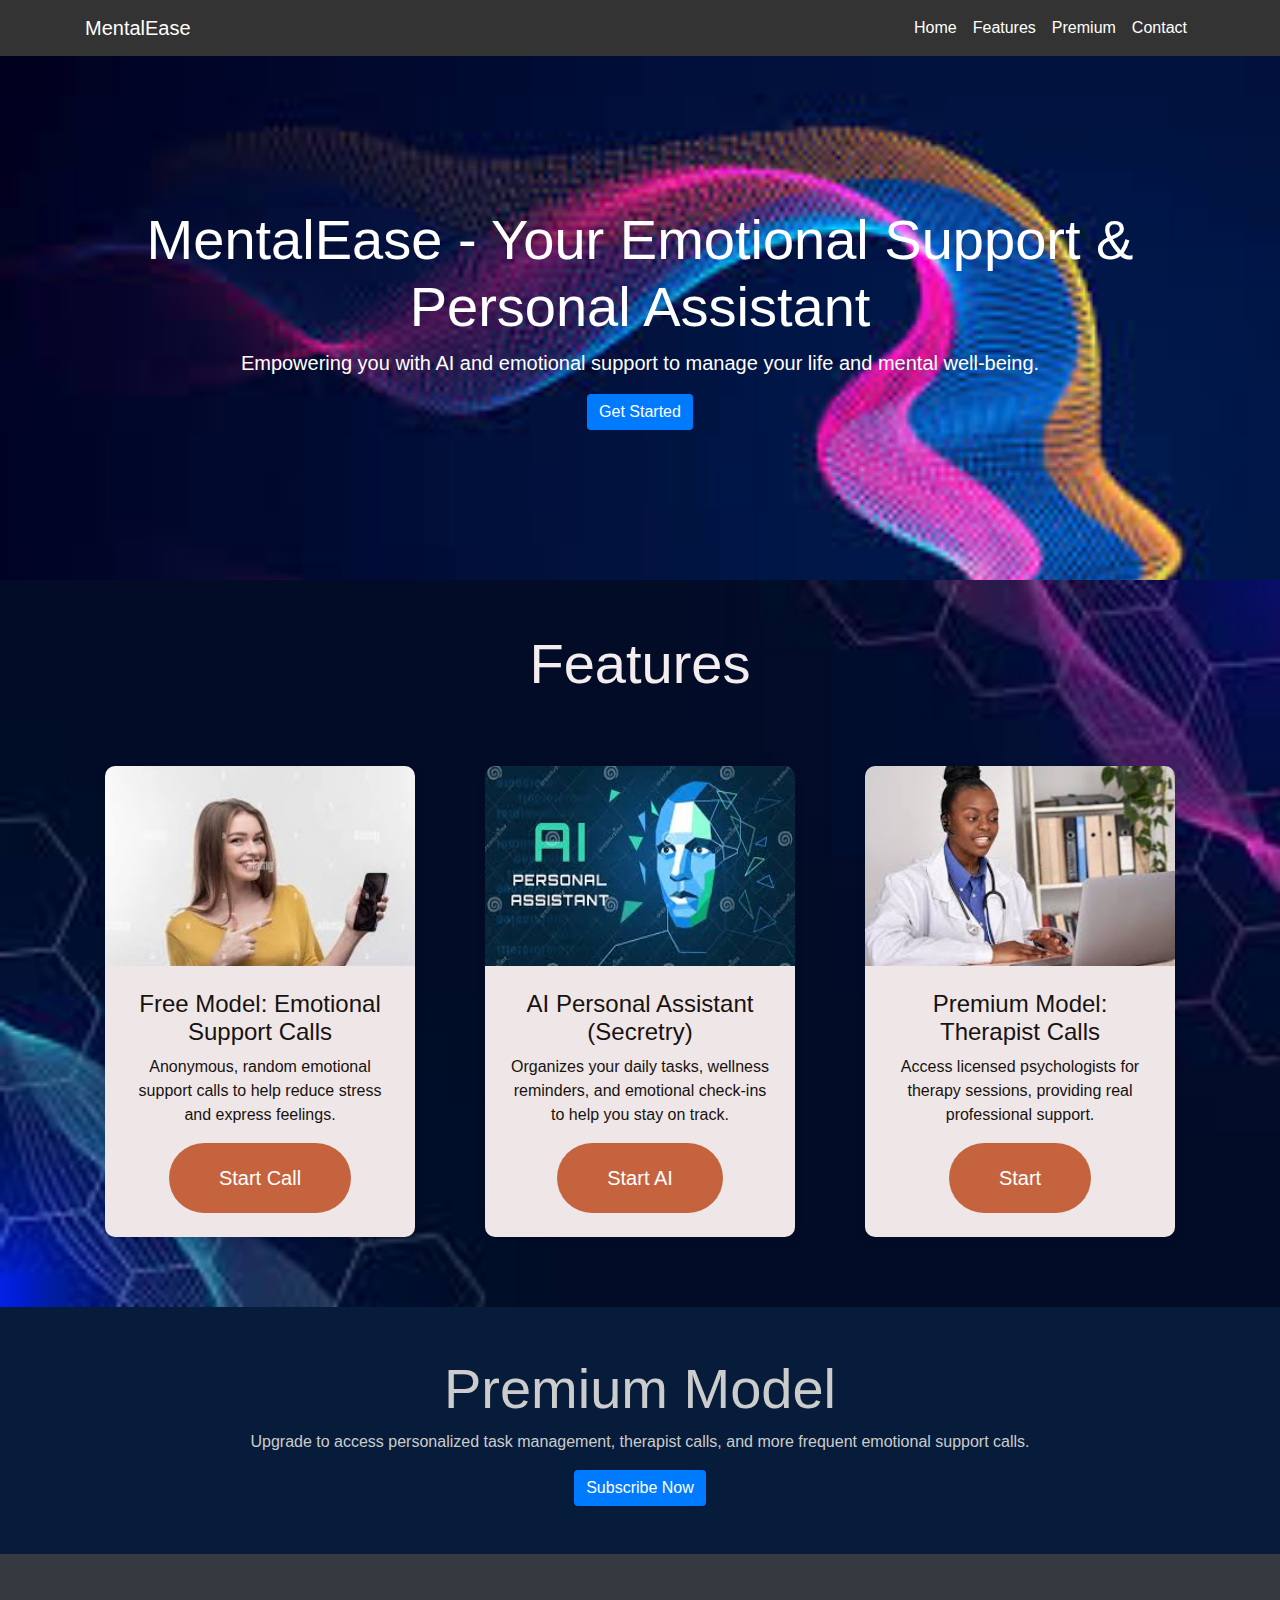
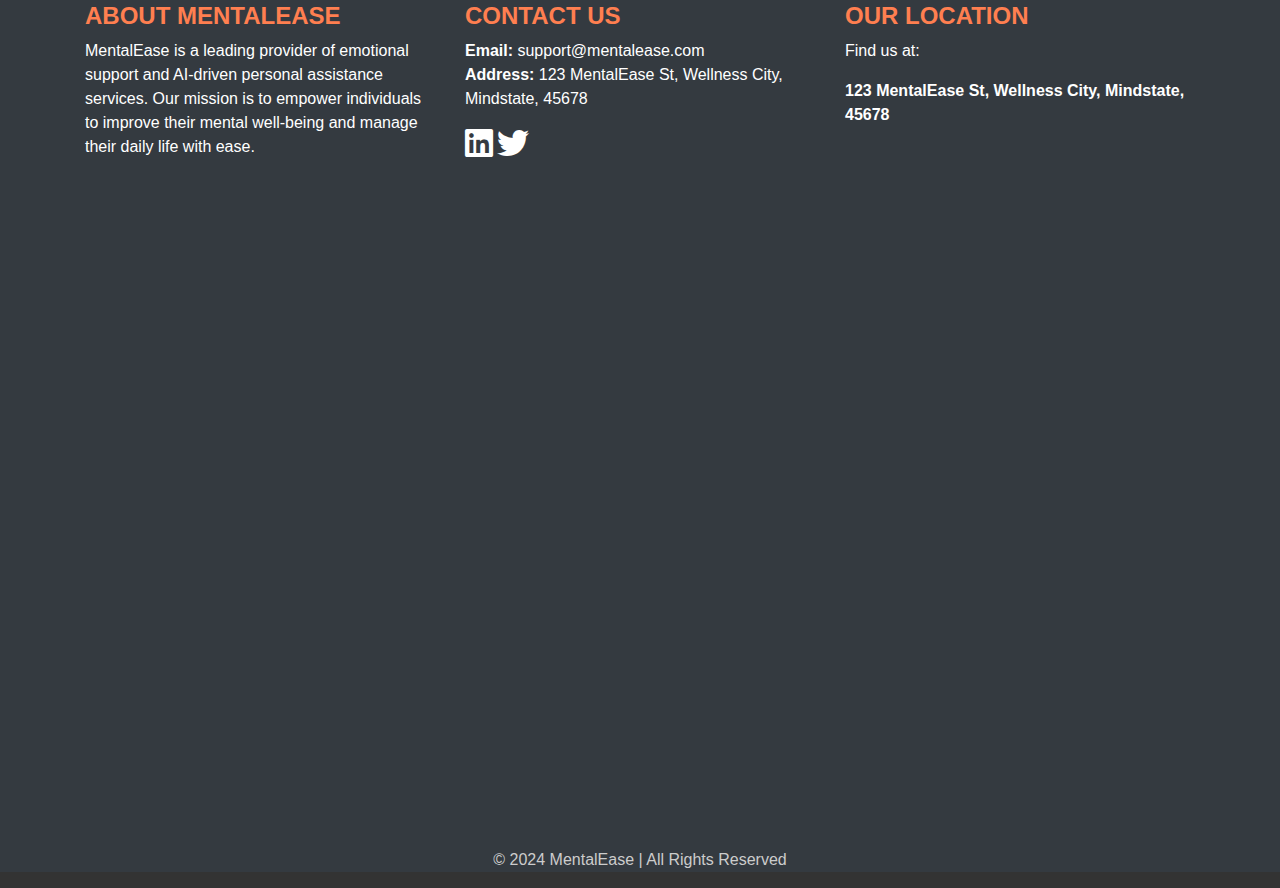
<file: index.html>
<!DOCTYPE html>
<html lang="en">
  <head>
    <meta charset="UTF-8" />
    <meta name="viewport" content="width=device-width, initial-scale=1.0" />
    <meta http-equiv="X-UA-Compatible" content="ie=edge" />
    <title>MentalEase - Your Emotional Support & Personal Assistant</title>
    <!-- FontAwesome for Icons -->
    <link
      href="https://cdnjs.cloudflare.com/ajax/libs/font-awesome/5.15.4/css/all.min.css"
      rel="stylesheet"
    />

    <!-- Bootstrap CSS -->
    <link
      href="https://stackpath.bootstrapcdn.com/bootstrap/4.3.1/css/bootstrap.min.css"
      rel="stylesheet"
    />
    <!-- Link to external CSS -->
    <link href="style.css" rel="stylesheet" />
  </head>
  <body>
    <!-- Navbar -->
    <nav class="navbar navbar-expand-lg navbar-dark">
      <div class="container">
        <a class="navbar-brand" href="#">MentalEase</a>
        <button
          class="navbar-toggler"
          type="button"
          data-toggle="collapse"
          data-target="#navbarNav"
          aria-controls="navbarNav"
          aria-expanded="false"
          aria-label="Toggle navigation"
        >
          <span class="navbar-toggler-icon"></span>
        </button>
        <div class="collapse navbar-collapse" id="navbarNav">
          <ul class="navbar-nav ml-auto">
            <li class="nav-item active">
              <a class="nav-link" href="#home">Home</a>
            </li>
            <li class="nav-item active">
              <a class="nav-link" href="#features">Features</a>
            </li>
            <li class="nav-item active">
              <a class="nav-link" href="#premium">Premium</a>
            </li>
            <li class="nav-item active">
              <a class="nav-link" href="#contact">Contact</a>
            </li>
          </ul>
        </div>
      </div>
    </nav>

    <!-- Hero Section -->
    <section id="home" class="hero-section">
      <div class="container">
        <h1 class="display-4">
          MentalEase - Your Emotional Support & Personal Assistant
        </h1>
        <p class="lead">
          Empowering you with AI and emotional support to manage your life and
          mental well-being.
        </p>
        <button class="btn btn-primary">Get Started</button>
      </div>
    </section>

    <!-- Features Section -->
    <section id="features" class="feature-section text-center">
      <div class="container">
        <h2 class="display-4 mb-5">Features</h2>
        <div class="row">
          <div class="col-md-4">
            <div class="feature-card">
              <img src="random call.jpeg" alt="" />
              <div class="p-4" id="p-5">
                <h4>Free Model: Emotional Support Calls</h4>
                <p>
                  Anonymous, random emotional support calls to help reduce
                  stress and express feelings.
                </p>
                <a href="./call.html"
                  ><button class="btn btn-primary call-btn" id="startc">
                    Start Call
                  </button></a
                >
              </div>
            </div>
          </div>
          <div class="col-md-4">
            <div class="feature-card">
              <img src="ai image.jpeg" alt="AI Personal Assistant" />
              <div class="p-4" id="p-5">
                <h4>AI Personal Assistant (Secretry)</h4>
                <p>
                  Organizes your daily tasks, wellness reminders, and emotional
                  check-ins to help you stay on track.
                </p>
                <button class="btn btn-primary call-btn" id="startai">
                  Start AI
                </button>
              </div>
            </div>
          </div>
          <div class="col-md-4">
            <div class="feature-card">
              <img class="ai" src="therapist.jpeg" alt="Therapist Calls" />
              <div class="p-4" id="p-5">
                <h4>Premium Model: Therapist Calls</h4>
                <p>
                  Access licensed psychologists for therapy sessions, providing
                  real professional support.
                </p>
                <button class="btn btn-primary call-btn">Start</button>
              </div>
            </div>
          </div>
        </div>
      </div>
    </section>

    <!-- Premium Section -->
    <div class="premium">
      <section id="premium" class="bg-light text-center py-5">
        <div class="container">
          <h2 class="display-4 mb-6">Premium Model</h2>
          <p>
            Upgrade to access personalized task management, therapist calls, and
            more frequent emotional support calls.
          </p>
          <button class="btn btn-primary">Subscribe Now</button>
        </div>
      </section>
    </div>

    <!-- Footer Section -->
    <footer class="footer bg-dark text-white pt-5">
      <div class="container">
        <div class="row">
          <!-- About Section -->
          <div class="col-md-4 mb-4">
            <h4 class="text-uppercase">About MentalEase</h4>
            <p>
              MentalEase is a leading provider of emotional support and
              AI-driven personal assistance services. Our mission is to empower
              individuals to improve their mental well-being and manage their
              daily life with ease.
            </p>
          </div>

          <!-- Contact Details Section with Social Links -->
          <div class="col-md-4 mb-4" id="contact">
            <h4 class="text-uppercase">Contact Us</h4>
            <p>
              <strong>Email:</strong>
              <a href="mailto:support@mentalease.com" class="text-white"
                >support@mentalease.com</a
              ><br />
              <strong>Address:</strong> 123 MentalEase St, Wellness City,
              Mindstate, 45678
            </p>
            <div class="social-links">
              <a
                href="https://www.linkedin.com/in/mentalease"
                target="_blank"
                class="text-white me-3"
              >
                <i class="fab fa-linkedin fa-2x"></i>
              </a>
              <a
                href="https://twitter.com/mentalease"
                target="_blank"
                class="text-white"
              >
                <i class="fab fa-twitter fa-2x"></i>
              </a>
            </div>
          </div>

          <!-- Location Section -->
          <div class="col-md-4 mb-4">
            <h4 class="text-uppercase">Our Location</h4>
            <p>Find us at:</p>
            <p>
              <strong
                >123 MentalEase St, Wellness City, Mindstate, 45678</strong
              >
            </p>
          </div>
        </div>

        <!-- Google Maps Section -->
        <div class="row">
          <div class="col-12">
            <div class="embed-responsive embed-responsive-16by9">
              <iframe
                class="embed-responsive-item"
                src="https://www.google.com/maps/embed?pb=!1m18!1m12!1m3!1d387190.2799073207!2d-74.259873!3d40.6976701!2m3!1f0!2f0!3f0!3m2!1i1024!2i768!4f13.1!3m3!1m2!1s0x89c25a1bc5a37f8b%3A0xd1bca89a6f06fc2d!2sNew%20York%2C%20NY%2C%20USA!5e0!3m2!1sen!2sin!4v1631085715662!5m2!1sen!2sin"
                allowfullscreen=""
                loading="lazy"
              >
              </iframe>
            </div>
          </div>
        </div>

        <!-- Footer Bottom Section -->
        <div class="text-center mt-4">
          <p>&copy; 2024 MentalEase | All Rights Reserved</p>
        </div>
      </div>
    </footer>

    <!-- Bootstrap JS and dependencies -->
    <script src="https://code.jquery.com/jquery-3.6.0.min.js"></script>
    <script src="https://cdnjs.cloudflare.com/ajax/libs/popper.js/2.11.6/umd/popper.min.js"></script>
    <script src="https://stackpath.bootstrapcdn.com/bootstrap/4.3.1/js/bootstrap.min.js"></script>

    <!-- Link to external JavaScript -->
    <script src="script.js"></script>
  </body>
</html>
</file>
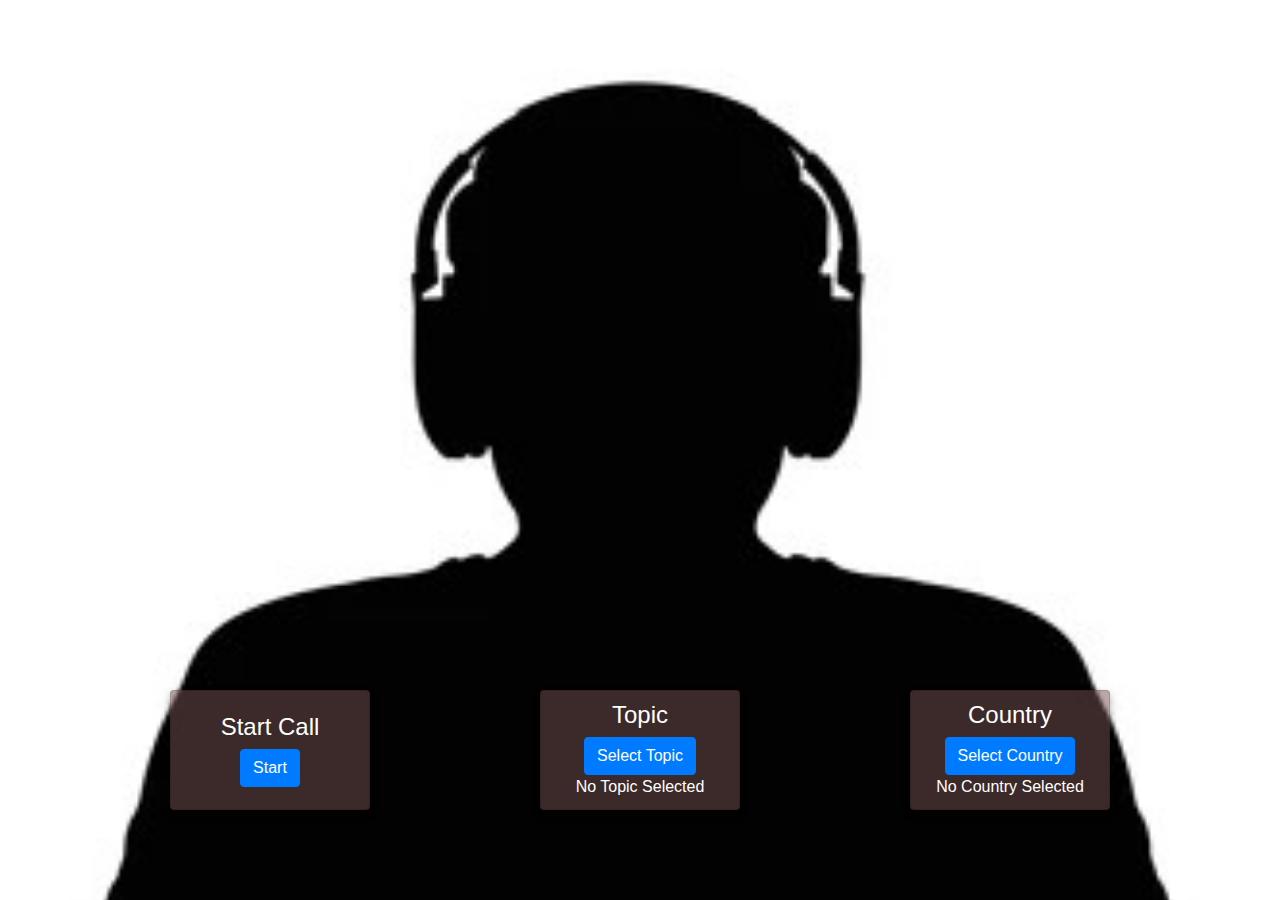
<file: call.html>
<!DOCTYPE html>
<html lang="en">
<head>
    <meta charset="UTF-8">
    <meta name="viewport" content="width=device-width, initial-scale=1.0">
    <meta http-equiv="X-UA-Compatible" content="ie=edge">
    <title>Call Interface - MentalEase</title>
    <!-- Link to external CSS -->
    <link href="call.css" rel="stylesheet">
    <!-- Bootstrap CSS -->
    <link href="https://stackpath.bootstrapcdn.com/bootstrap/4.3.1/css/bootstrap.min.css" rel="stylesheet">
</head>
<body>
    <!-- Hero Section with Person Image -->
    <section class="hero-section">
        <div class="container-row">
            <!-- Start Button -->
            <div class="card" id="startCall">
                <h4>Start Call</h4>
                <button class="btn btn-primary">Start</button>
            </div>
            <!-- Topic Button -->
            <div class="card" id="select topic" data-toggle="modal" data-target="#topicModal">
                <h4>Topic</h4>
                <button class="btn btn-primary">Select Topic</button>
                <div id="selectedTopic">No Topic Selected</div>
            </div>
            <!-- Country Button -->
            <div class="card" data-toggle="modal" data-target="#countryModal">
                <h4>Country</h4>
                <button class="btn btn-primary">Select Country</button>
                <div id="selectedCountry">No Country Selected</div>
            </div>
        </div>
    </section>

    <!-- Topic Modal -->
    <div class="modal fade" id="topicModal" tabindex="-1" role="dialog" aria-labelledby="topicModalLabel" aria-hidden="true">
        <div class="modal-dialog" role="document">
            <div class="modal-content">
                <div class="modal-header">
                    <h5 class="modal-title" id="topicModalLabel">Select a Topic</h5>
                    <button type="button" class="close" data-dismiss="modal" aria-label="Close">
                        <span aria-hidden="true">&times;</span>
                    </button>
                </div>
                <div class="modal-body">
                    <ul class="list-group">
                        <li class="list-group-item" data-topic="Guilt">Guilt</li>
                        <li class="list-group-item" data-topic="Express Yourself">Express Yourself</li>
                        <li class="list-group-item" data-topic="Anonymous">Anonymous</li>
                        <li class="list-group-item" data-topic="Feelings">Feelings</li>
                        <li class="list-group-item" data-topic="Confession">Confession</li>
                        <li class="list-group-item" data-topic="Stress">Stress</li>
                        <li class="list-group-item" data-topic="Anxiety">Anxiety</li>
                    </ul>
                </div>
                <div class="modal-footer">
                    <button type="button" class="btn btn-secondary" data-dismiss="modal">Close</button>
                </div>
            </div>
        </div>
    </div>

    <!-- Country Modal -->
    <div class="modal fade" id="countryModal" tabindex="-1" role="dialog" aria-labelledby="countryModalLabel" aria-hidden="true">
        <div class="modal-dialog" role="document">
            <div class="modal-content">
                <div class="modal-header">
                    <h5 class="modal-title" id="countryModalLabel">Select a Country</h5>
                    <button type="button" class="close" data-dismiss="modal" aria-label="Close">
                        <span aria-hidden="true">&times;</span>
                    </button>
                </div>
                <div class="modal-body">
                    <ul class="list-group">
                        <li class="list-group-item" data-country="India">India</li>
                        <li class="list-group-item" data-country="Canada">Canada</li>
                        <li class="list-group-item" data-country="UK">UK</li>
                        <li class="list-group-item" data-country="Australia">Australia</li>
                        <li class="list-group-item" data-country="USA">USA</li>
                        <li class="list-group-item" data-country="Germany">Germany</li>
                        <li class="list-group-item" data-country="Japan">Japan</li>
                        <li class="list-group-item" data-country="South Korea">South Korea</li>
                    </ul>
                </div>
                <div class="modal-footer">
                    <button type="button" class="btn btn-secondary" data-dismiss="modal">Close</button>
                </div>
            </div>
        </div>
    </div>

    <!-- Bootstrap JS and dependencies -->
    <script src="https://code.jquery.com/jquery-3.6.0.min.js"></script>
    <script src="https://cdnjs.cloudflare.com/ajax/libs/popper.js/2.11.6/umd/popper.min.js"></script>
    <script src="https://stackpath.bootstrapcdn.com/bootstrap/4.3.1/js/bootstrap.min.js"></script>

    <!-- Link to external JS -->
    <script src="call.js"></script>
</body>
</html>
</file>
<file: style.css>
body {
    background-color: #333;
    font-family: Arial, sans-serif;
}

.navbar {
    background-color: #333;
}

.navbar .navbar-brand {
    color: #fff;
}

.navbar-nav .nav-link {
    color: #fff;
}

.navbar-nav .nav-link:hover {
    color: #ff7f50;
}

.hero-section {
    /* background: url('https://source.unsplash.com/1600x900/?nature,calm') center center no-repeat; */
    background: url(mentalimagehome.jpeg);
    background-size: cover;
    color: #fff;
    text-align: center;
    padding: 150px 0;
}

.feature-card {
    margin: 20px;
    box-shadow: 0 4px 8px rgba(0, 0, 0, 0.1);
    border-radius: 10px;
    overflow: hidden;
}

.feature-card img {
    width: 100%;
    height: 200px;
}

.feature-card .p-4 {
    padding: 20px;
    background-color: #efe7e7;
}



  

.feature-section {
    padding: 50px 0;
    background: url(featureimage.jpeg);
    background-size: cover;
    background-repeat: no-repeat;
}

.btn-primary {
    /* background-color: #ff7f50; */
    
    border: none;
}

.btn-primary:hover {
    /* background-color: #ff6347; */
    background-color: #0e2c7c;
    
}

.call-btn {
    background-color: #c6633f;
    color: white;
    border-radius: 50px;
    padding: 20px 50px;
    font-size: 20px;
}
.mb-5{
    color: #f3eded;
}
.bg-light {
    background-color: #061c3a !important;
    height: 500ox;
}

/* Footer Styling */
.footer {
    background-color: #333;
    color: #fff;
    padding-top: 40px;
  }
  
  .footer h4 {
    color: #ff7f50;
    font-weight: bold;
  }
  
  .footer p {
    font-size: 1rem;
  }
  
  .footer a {
    color: #ff7f50;
    text-decoration: none;
  }
  
  .footer a:hover {
    text-decoration: underline;
  }
  
  .social-links {
    margin-top: 10px;
  }
  
  .social-links a {
    color: #ff7f50;
    text-decoration: none;
  }
  
  .social-links a:hover {
    color: #ff6347;
  }
  
  /* Google Maps Section */
  .embed-responsive {
    position: relative;
    display: block;
    width: 100%;
    height: 100%;
  }
  
  .embed-responsive-16by9::before {
    padding-top: 56.25%; /* 16:9 Aspect Ratio */
  }
  
  .embed-responsive-item {
    position: absolute;
    top: 0;
    left: 0;
    width: 100%;
    height: 100%;
    border: 0;
  }
  
  /* Footer Bottom */
  .text-center {
    color: #ccc;
  }
  
  @media (max-width: 767px) {
    .footer .row > .col-md-4 {
      margin-bottom: 20px;
    }
  
    .social-links a {
      margin-right: 15px;
    }
  }
#p-5{
    color: #171210;
}
</file>
<file: call.css>
/* Global styles */
body {
    font-family: Arial, sans-serif;
}

.hero-section {
    background: url('call.jpeg') center center no-repeat;
    background-size: cover;
    height: 100vh;
    display: flex;
    justify-content: center;
    align-items: center;
    position: relative;
    color: white;
    
          
}

.container-row {
    display: flex;
    justify-content: space-evenly;
    position: absolute;
    bottom: 10%;
    width: 100%;
}

/* Card Styles */
.card {
    width: 200px;
    height: 120px;
    display: flex;
    flex-direction: column;
    justify-content: center;
    align-items: center;
    background-color: rgba(117, 80, 80, 0.5) !important;
    color: white;
    border-radius: 10px;
    box-shadow: 0 4px 8px rgba(0, 0, 0, 0.3);
    cursor: pointer;
    transition: transform 0.3s ease;
}


.card:hover {
    transform: translateY(-10px);
}

.btn-primary {
    background-color: #28a745;
    border: none;
}

/* Modal Styles */
.modal-body {
    max-height: 300px;
    overflow-y: auto;
}
</file>
